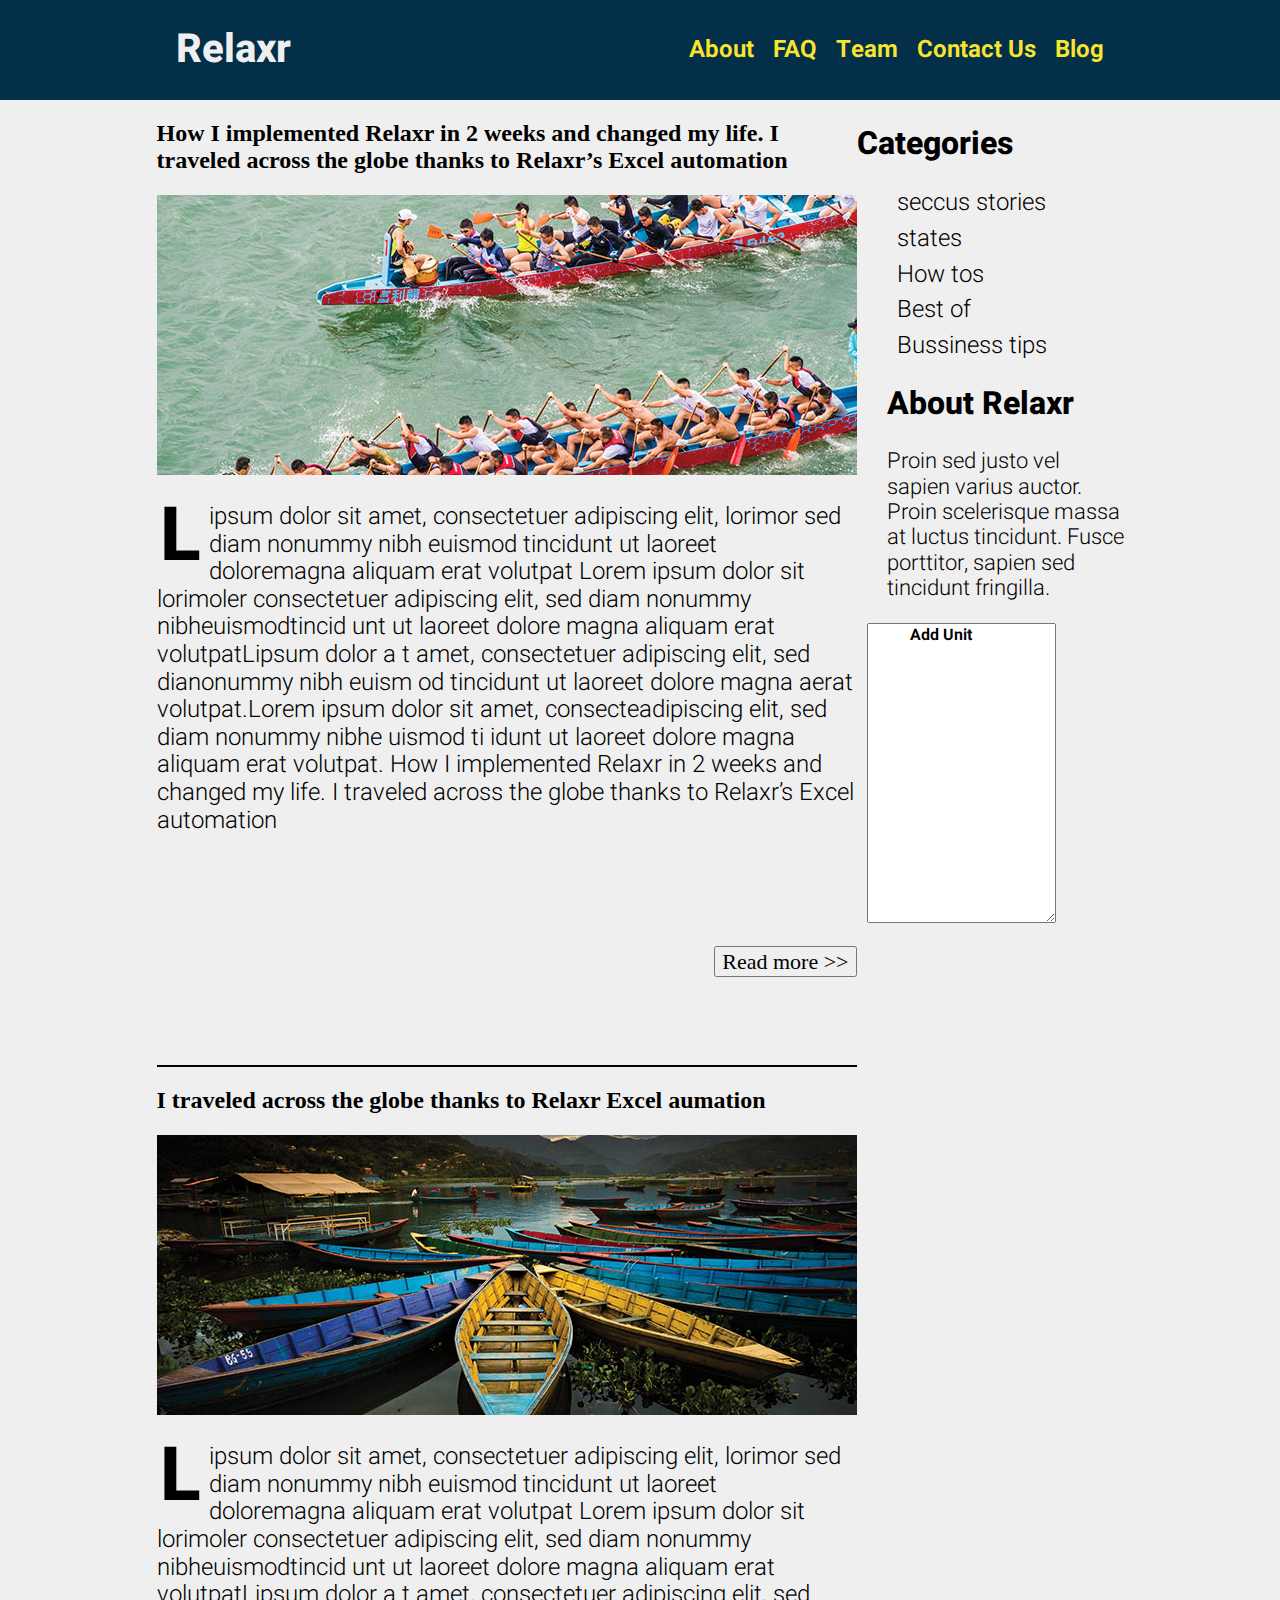
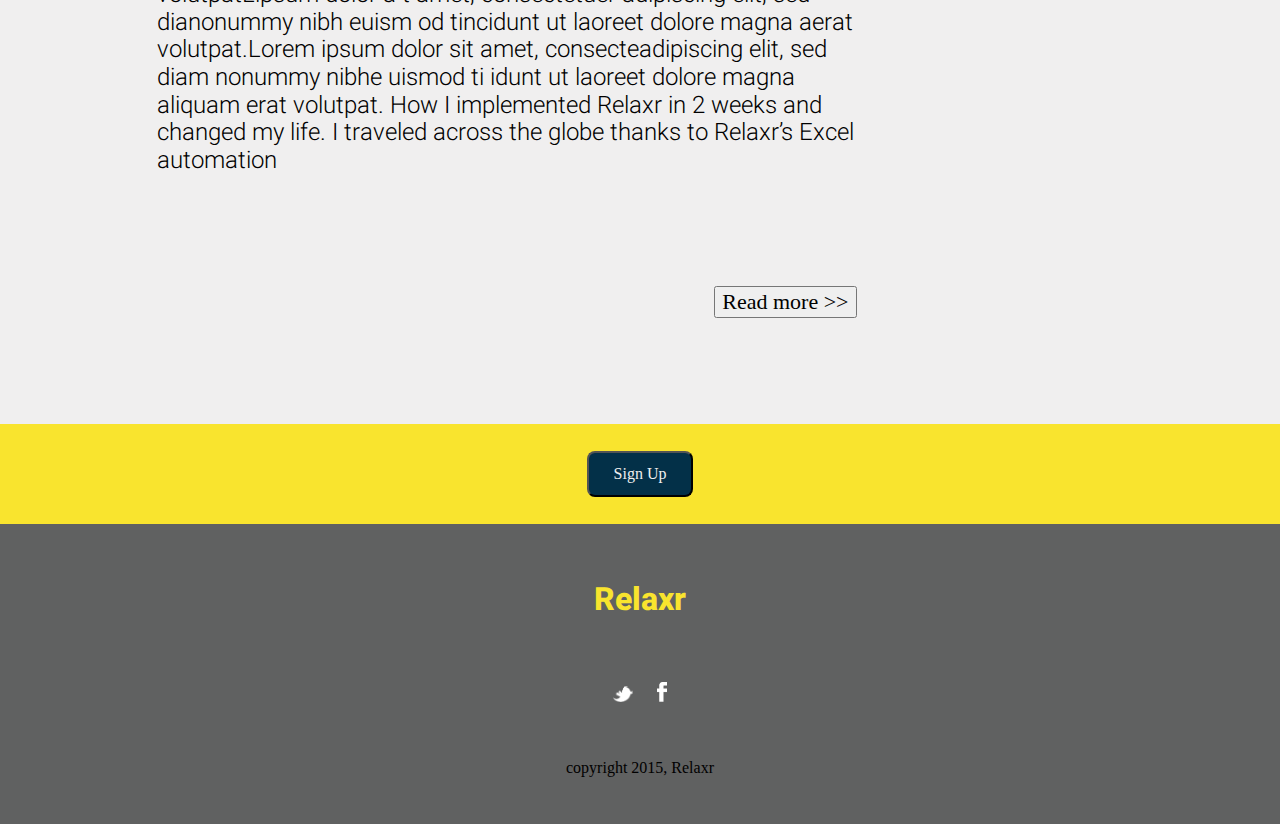
<file: mani-project3/index.html>
<!DOCTYPE html>
<html lang="en">
  <head>
    <meta charset="utf-8" />
    <meta name="viewport" content="width=device-width, initial-scale=1.0" />
    <meta name="description" content="Your description goes here" />
    <meta name="keywords" content="one, two, three" />

    <title>Blank Template</title>
    

    <!-- external CSS link -->
    <link rel="stylesheet" href="css/normalize.css" />
    <link rel="stylesheet" href="css/style.css" />
  </head>
  <body>
    <header>
     <div >
        <h1>Relaxr</h1>
      </div>
<div>
      <ul id="navtop">
        <li><a href=="#">About</a></li>
        <li><a href="#">FAQ</a></li>
        <li><a href="#">Team</a></li>
        <li><a href="#">Contact Us</a></li>
        <li><a href="#">Blog</a></li>
      </ul>
      </div>
    </header>
    
<div class="content-flex">
  <div class="main">
      <section class="sec1">
      <h2>How I implemented Relaxr in 2 weeks and changed my life.
  I traveled across the globe thanks to Relaxr’s Excel automation</h2>
      
        <img src="./images/blog-photo1.jpg" width="">
  
        <p class="first-letter">
          
          <span class="fcharacter">L</span>ipsum dolor sit amet, consectetuer adipiscing elit, lorimor
          sed diam nonummy nibh euismod tincidunt ut laoreet 
          doloremagna aliquam erat volutpat Lorem ipsum dolor sit lorimoler 
          consectetuer adipiscing elit, sed diam nonummy nibheuismodtincid
          unt ut laoreet dolore magna aliquam erat volutpatLipsum dolor a
          t amet, consectetuer adipiscing elit, sed dianonummy nibh euism
          od tincidunt ut laoreet dolore magna aerat volutpat.Lorem ipsum
          dolor sit amet, consecteadipiscing elit, sed diam nonummy nibhe
          uismod ti idunt ut laoreet dolore magna aliquam erat volutpat.
          How I implemented Relaxr in 2 weeks and changed my life.
  I traveled across the globe thanks to Relaxr’s Excel automation
        </p>
        <br>
        <br>
        <h6 class="rmore"><button type="button" onclick="myFunction()" ><< Read more </button></h6>
        <br>
        <br>
        <p id="hide" style="display: none;">sed diam nonummy nibh euismod tincidunt ut laoreetod tincidunt ut laoreet dolore magna aerat volutpat.Lorem ipsum
          dolor sit amet, consecteadipiscing elit, sed diam nonummy nibhe
          uismod ti idunt ut laoreet dolore magna aliquam erat volutpat.
          How I implemented Relaxr in 2 weeks and changed my life.
  I traveled across the globe thanks to Relaxr’s Excel automation </p>
      </section>
      

      <section>
        <h2>I traveled across the globe thanks to Relaxr Excel aumation</h2>
      
      
        <img src="./images/blog-photo2.jpg">
      
      
         <p class="first-letter">
          
          <span class="fcharacter">L</span>ipsum dolor sit amet, consectetuer adipiscing elit, lorimor
          sed diam nonummy nibh euismod tincidunt ut laoreet 
          doloremagna aliquam erat volutpat Lorem ipsum dolor sit lorimoler 
          consectetuer adipiscing elit, sed diam nonummy nibheuismodtincid
          unt ut laoreet dolore magna aliquam erat volutpatLipsum dolor a
          t amet, consectetuer adipiscing elit, sed dianonummy nibh euism
          od tincidunt ut laoreet dolore magna aerat volutpat.Lorem ipsum
          dolor sit amet, consecteadipiscing elit, sed diam nonummy nibhe
          uismod ti idunt ut laoreet dolore magna aliquam erat volutpat.
          How I implemented Relaxr in 2 weeks and changed my life.
  I traveled across the globe thanks to Relaxr’s Excel automation

  
        </p>
        <br>
        <br>
        <h6 class="rmore"> <button onclick="myFunction2()" ><< Read more </button></h6>
        <br>
        <br>
        <br>
         <p id="hidden" style="display: none;">sed diam nonummy nibh euismod tincidunt ut laoreetod tincidunt ut laoreet dolore magna aerat volutpat.Lorem ipsum
          dolor sit amet, consecteadipiscing elit, sed diam nonummy nibhe
          uismod ti idunt ut laoreet dolore magna aliquam erat volutpat.
          How I implemented Relaxr in 2 weeks and changed my life.
  I traveled across the globe thanks to Relaxr’s Excel automation </p>
      </section>
    
      
      </div>
      
      <div class="navbar">
        <section class="categories">
          <h2>Categories</h2>
          <ul>
        <li><a href="#">seccus stories</a></li>
        <li><a href="#">states</a></li>
        <li><a href="#">How tos</a></li>
        <li><a href="#">Best of</a></li>
        <li><a href="#">Bussiness tips</a></li>    
          </ul>
        </section>
        <section class="about-relax">
          <h2>About Relaxr</h2>
          <p>
         Proin sed justo vel <br>
         sapien varius auctor.<br>
         Proin scelerisque massa<br>
         at luctus tincidunt. Fusce<br> 
         porttitor, sapien sed<br>
        tincidunt fringilla.
              </p>
        </section>
        <section class="add-unit">
          <textarea name="comment" form="usrform">
          Add Unit
          </textarea>
        </section>


      </div>      

    </div>

    <footer>
      
      <button type="button">
        Sign Up
      </button>

    </footer>
    <section class="note">
      <div>
      <h2>Relaxr</h2>
      <div></div>
      <br>
      <br>
      <div>
      <a href="http://www.twitter.com"><img src="./images/twitter.png" width="20px"></a> 
      <a href="http://www.facebook.com"><img  src="./images/facebook.png"   id="face"></a>
       </div>
       <br>
       <br>
       <div>
         <p>copyright 2015, Relaxr</p>
       </div>
    </section>
    <script>
      function myFunction() {
        document.querySelector("#hide").style.display="block";
      }
      function myFunction2(){
        document.querySelector("#hidden").style.display="block";
      }
      
    </script>

  </body>
</html>
</file>
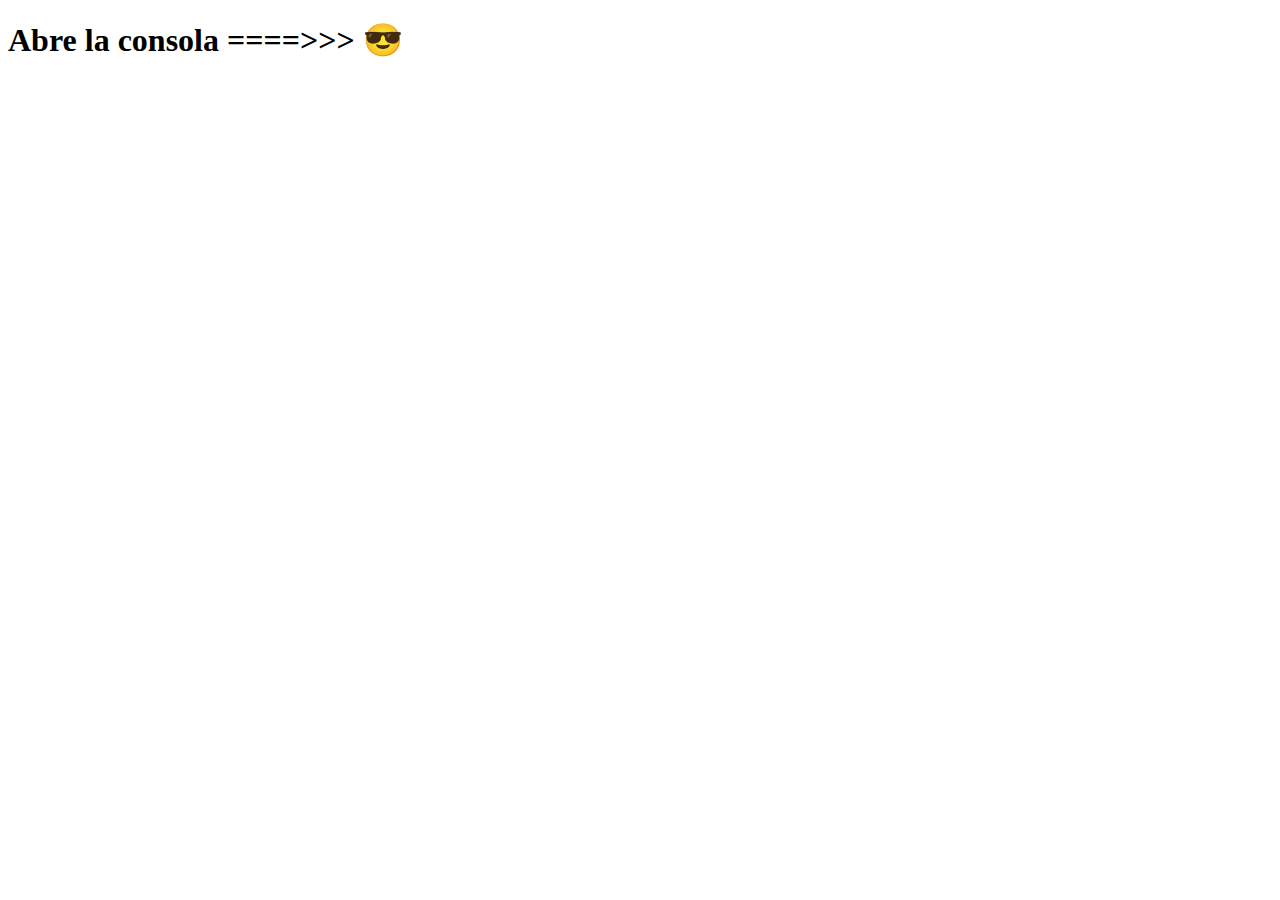
<file: mani-project5/index.html>
<!DOCTYPE html>
<html lang="en">
  <head>
    <meta charset="UTF-8" />
    <meta name="viewport" content="width=device-width, initial-scale=1.0" />
    <meta http-equiv="X-UA-Compatible" content="ie=edge" />
    <title>Documento</title>
    <script src="scripts/app.js"></script>
  </head>
  <body>
    <h1>Abre la consola ====>>> 😎</h1>
  </body>
</html>
</file>
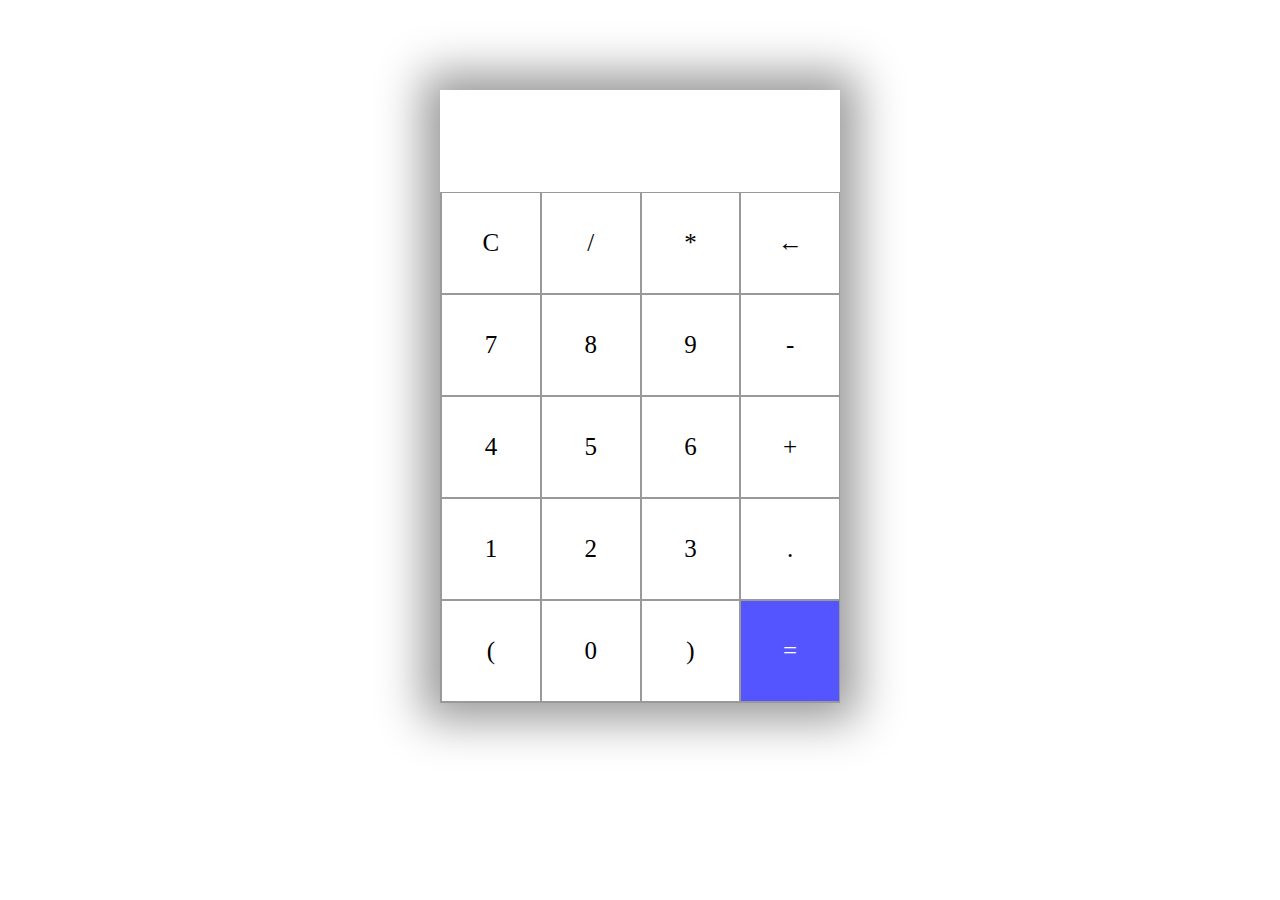
<file: mani-project10/calculator/index.html>
<!DOCTYPE html>
<html>
<head>
	<meta charset="utf-8">
	<meta name="viewport" content="width=device-width, initial-scale=1">
	<link rel="stylesheet" type="text/css" href="index.css">
	<title>my calculator</title>
</head>
<body>
  <div class="container">
  	<div id="display"></div>
  	<div class="buttons">
 <div class="button">C</div> 		
<div class="button">/</div>
<div class="button">*</div>
<div class="button">&larr;</div>
<div class="button">7</div>
<div class="button">8</div>
<div class="button">9</div>
<div class="button">-</div>
<div class="button">4</div>
<div class="button">5</div>
<div class="button">6</div>
<div class="button">+</div>
<div class="button">1</div>
<div class="button">2</div>
<div class="button">3</div>

<div class="button">.</div>
<div class="button">(</div>
<div class="button">0</div>
<div class="button">)</div>
<div id="equal" class="button">=</div>

  	</div>


  </div>
  <script src="index.js"></script>
</body>
</html>
</file>
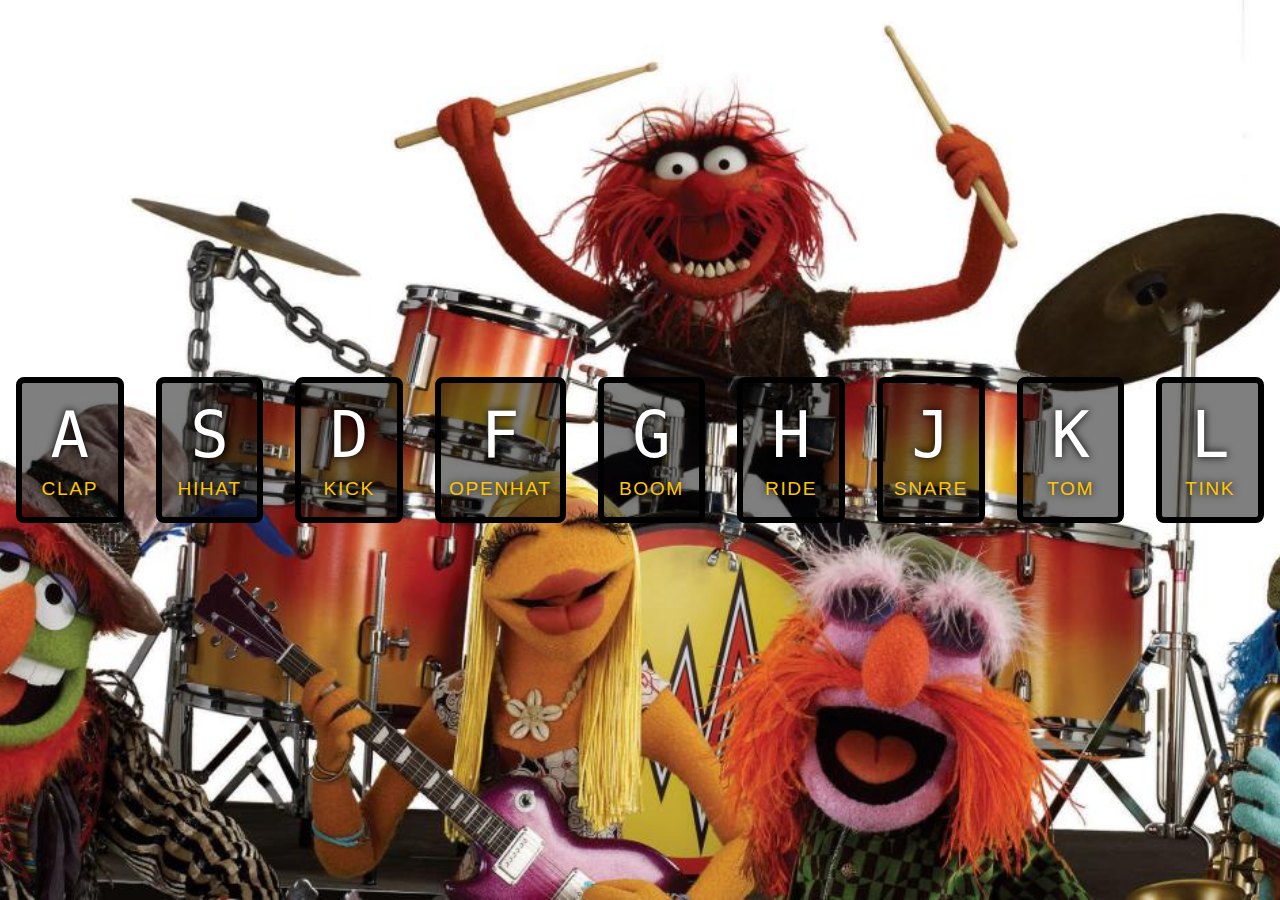
<file: mani-project7/starter-code/index.html>
<!DOCTYPE html>
<html lang="en">
  <head>
    <meta charset="UTF-8" />
    <title>Animal Drum Kit</title>
    <link rel="stylesheet" href="css/normalize.css" />
    <link rel="stylesheet" href="css/style.css" />
  </head>
  <body>
    <script src="./js/script.js"></script>
    <div class="keys">
      <div data-key="65" class="clap-key key">
        <kbd>A</kbd>
        <span>clap</span>
      </div>
      <div data-key="83" class="hihat-key key">
        <kbd>S</kbd>
        <span>hihat</span>
      </div>
      <div data-key="68" class="kick-key key">
        <kbd>D</kbd>
        <span>kick</span>
      </div>
      <div data-key="70" class="openhat-key key">
        <kbd>F</kbd>
        <span>openhat</span>
      </div>
      <div data-key="71" class="boom-key key">
        <kbd>G</kbd>
        <span>boom</span>
      </div>
      <div data-key="72" class="ride-key key">
        <kbd>H</kbd>
        <span>ride</span>
      </div>
      <div data-key="74" class="snare-key key">
        <kbd>J</kbd>
        <span>snare</span>
      </div>
      <div data-key="75" class="tom-key key">
        <kbd>K</kbd>
        <span>tom</span>
      </div>
      <div data-key="76" class="tink-key key">
        <kbd>L</kbd>
        <span>tink</span>
      </div>
    </div>

    <audio data-key="65" class="clap-sound" src="sounds/clap.wav"></audio>
    <audio data-key="83" class="hihat-sound" src="sounds/hihat.wav"></audio>
    <audio data-key="68" class="kick-sound" src="sounds/kick.wav"></audio>
    <audio data-key="70" class="openhat-sound" src="sounds/openhat.wav"></audio>
    <audio data-key="71" class="boom-sound" src="sounds/boom.wav"></audio>
    <audio data-key="72" class="ride-sound" src="sounds/ride.wav"></audio>
    <audio data-key="74" class="snare-sound" src="sounds/snare.wav"></audio>
    <audio data-key="75" class="tom-sound" src="sounds/tom.wav"></audio>
    <audio data-key="76" class="tink-sound" src="sounds/tink.wav"></audio>
  </body>
</html>
</file>
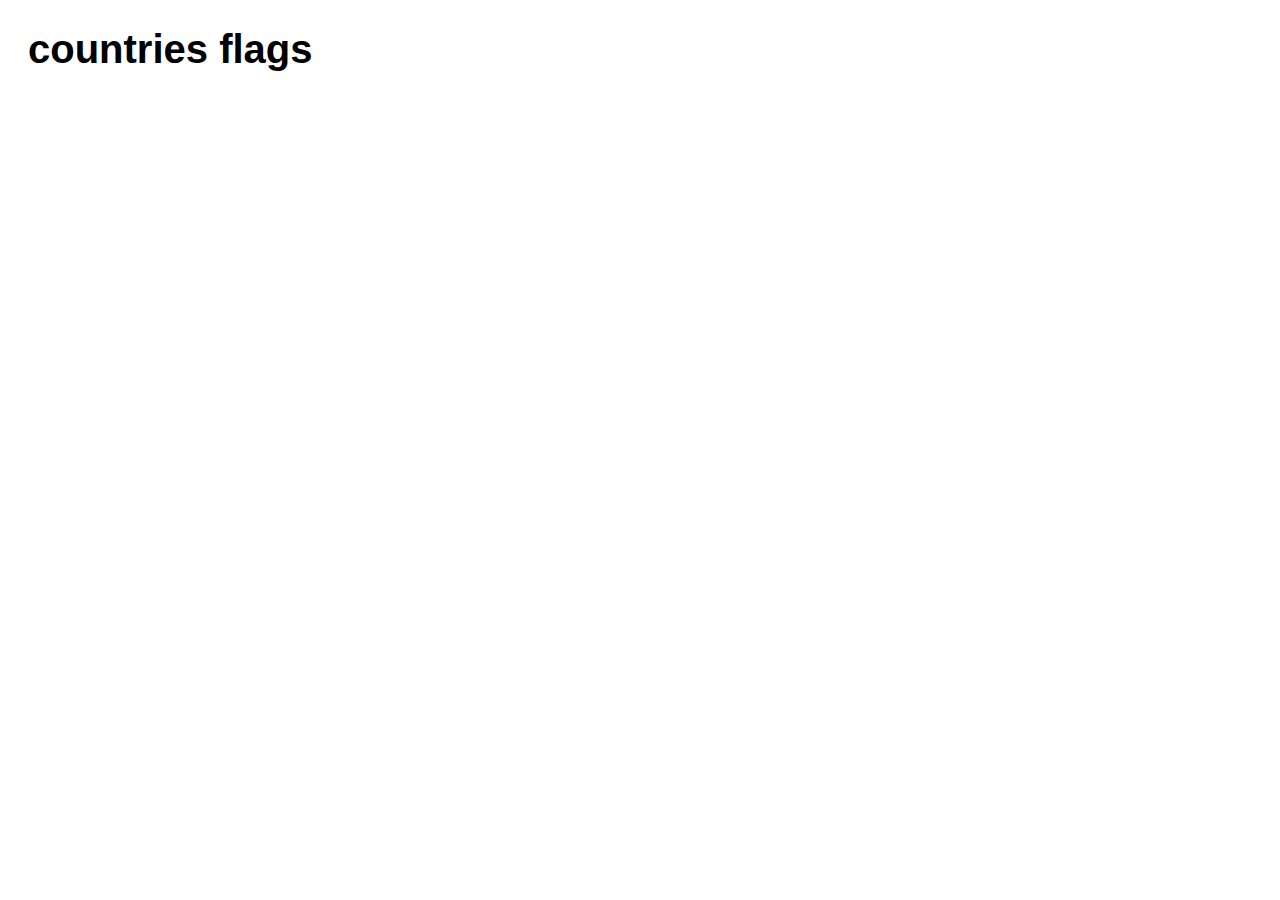
<file: mani-project8/starter-code/index.html>
<!DOCTYPE html>
<html lang="en">
  <head>
    <meta charset="UTF-8" />
    <meta name="viewport" content="width=device-width, initial-scale=1.0" />
    <meta http-equiv="X-UA-Compatible" content="ie=edge" />
    <title>Countries</title>
    <link rel="stylesheet" href="./styles/index.css" />
  </head>
  <body>
    <h1>countries flags</h1>
    <article id="js-countries" class="countries"></article>
    <script src="./scripts/app.js"></script>
  </body>
</html>
</file>
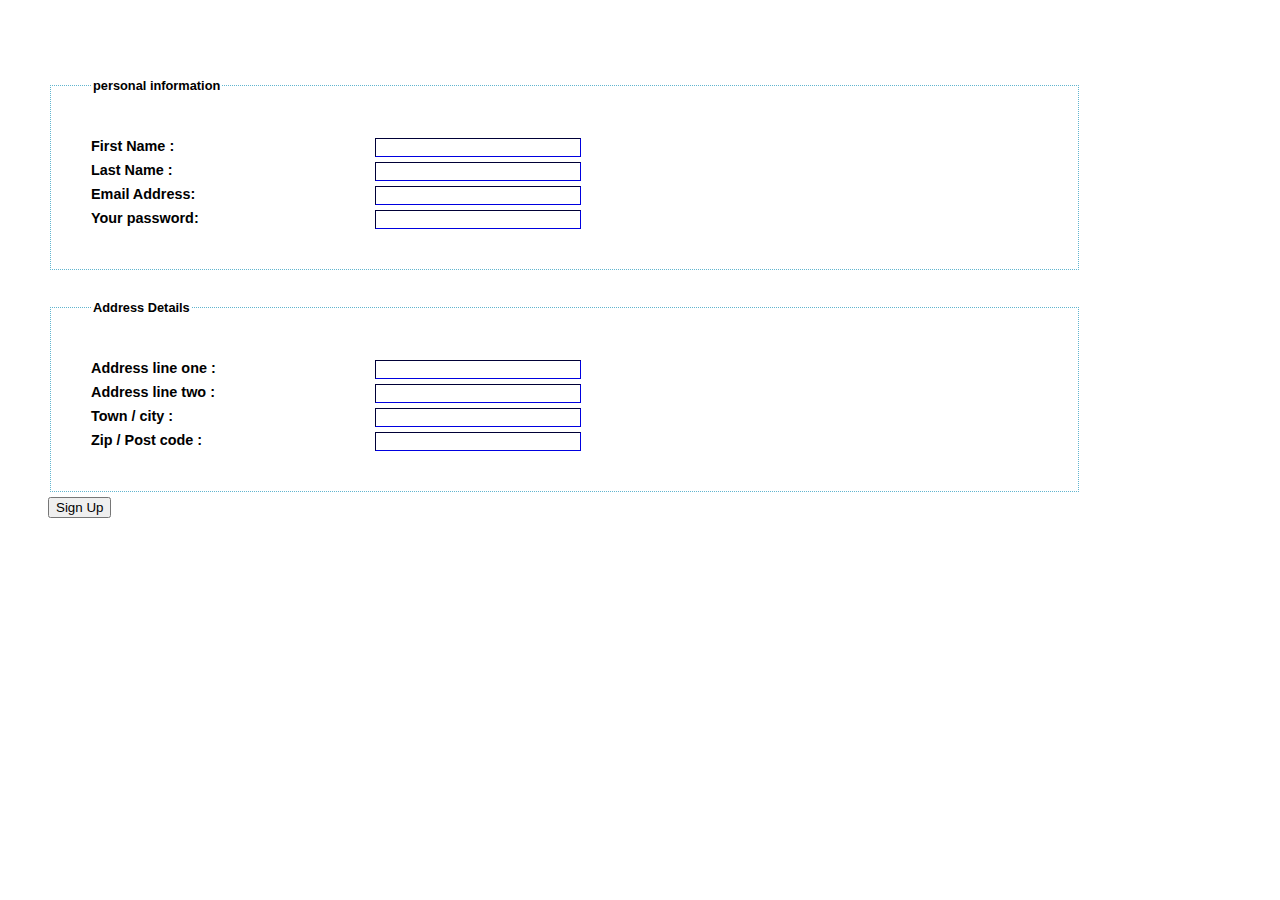
<file: mani-project1/form.html>
<!DOCTYPE html>
<html>
  <head>
    <meta charset="utf-8" />
    <meta name="viewport" content="width=device-width, initial-scale=1" />
    <link rel="stylesheet" href="style/form.css" />
    <style>
      body {
        background-color: white;
      }
    </style>
    <title></title>
  </head>
  <body style="background-color: white; color: black">
    <form
      method="post"
      action="fieldset.html"
      class="signup"
      style="background-color: white"
    >
      <fieldset style="background-color: white">
        <legend>personal information</legend>
        <p>
          <label for="firstname">First Name :</label>
          <input type="text" name="firstname" id="firstname" class="text" />
        </p>
        <p>
          <label for="lastname">Last Name : </label>
          <input type="text" name="lastname" id="lastname" class="text" />
        </p>
        <p>
          <label for="email">Email Address:</label>
          <input type="email" name="email" id="email" class="text" />
        </p>
        <p>
          <label for="password">Your password:</label>
          <input type="password" name="password" id="password" class="text" />
        </p>
      </fieldset>
      <fieldset style="background-color: white">
        <legend>Address Details</legend>
        <p>
          <label for="address1">Address line one : </label>
          <input type="text" name="address1" id="address1" class="text" />
        </p>
        <p>
          <label for="address2">Address line two : </label>
          <input type="text" name="address2" id="address2" class="text" />
        </p>
        <p>
          <label for="city">Town / city : </label>
          <input type="text" name="city" id="city" class="text" />
        </p>
        <p>
          <label for="zip">Zip / Post code : </label>
          <input type="text" name="zip" id="zip" class="text" />
        </p>
      </fieldset>
      <p>
        <input
          type="submit"
          name="btnsubmit"
          id="btnsubmit"
          value="Sign Up"
          class="btn"
          onclick="sUpFunction()"
        />
      </p>
    </form>

    <script>
      function sUpFunction() {
        alert("Thank you for joining us..");
      }
    </script>
  </body>
</html>
</file>
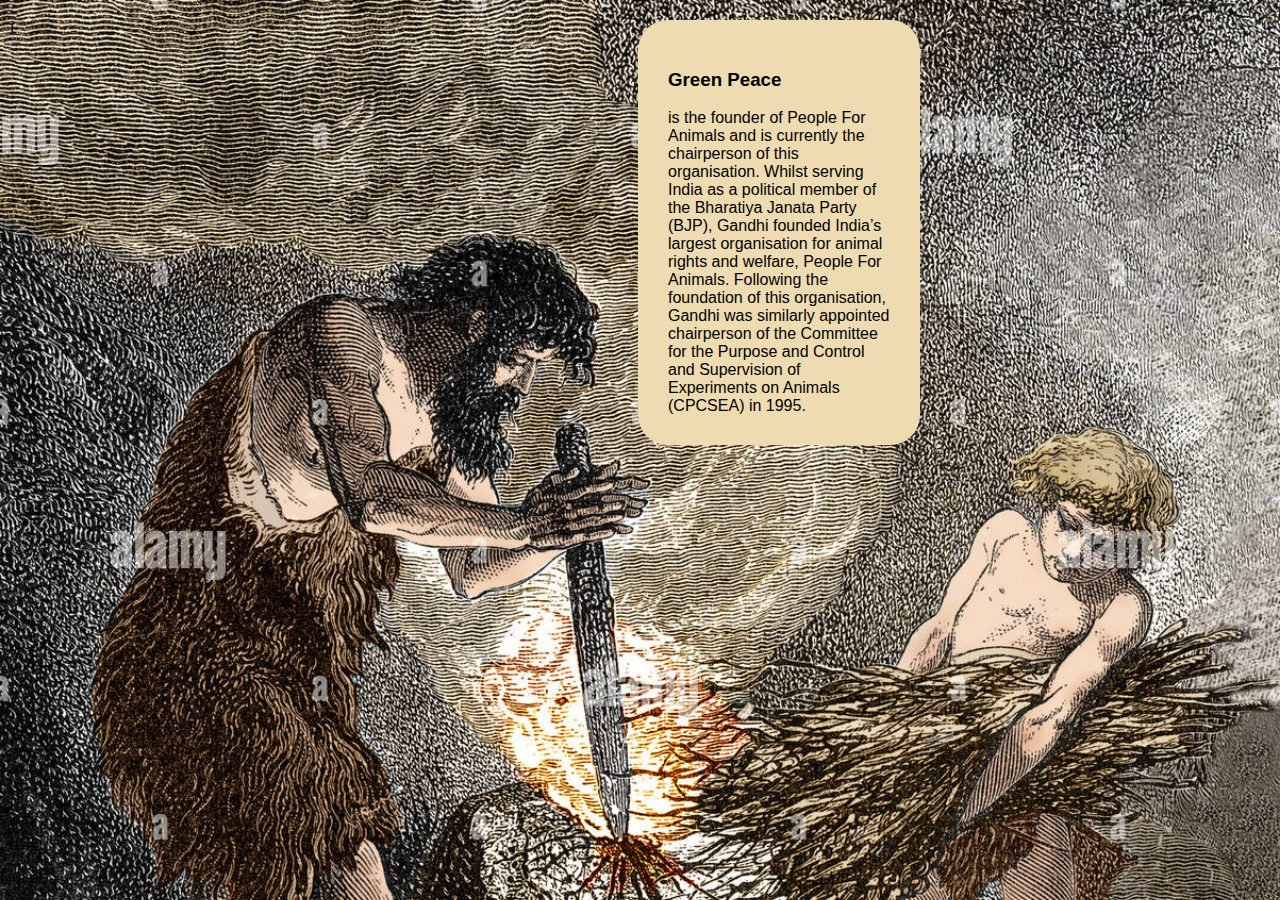
<file: mani-project1/history.html>
<!DOCTYPE html>
<html>
  <head>
    <meta charset="utf-8" />
    <meta name="viewport" content="width=device-width, initial-scale=1" />
    <link rel="stylesheet" href="./style/history.css" />
    <title></title>
  </head>
  <body
    style="background-image: url(./images/history.jpg); background-size: cover"
  >
    <h2></h2>
    <div class="history-container">
      <div class="item1" style="width: 630px">1</div>
      <div class="item2">
        <h3>Green Peace</h3>
        is the founder of People For Animals and is currently the chairperson of
        this organisation. Whilst serving India as a political member of the
        Bharatiya Janata Party (BJP), Gandhi founded India’s largest
        organisation for animal rights and welfare, People For Animals.
        Following the foundation of this organisation, Gandhi was similarly
        appointed chairperson of the Committee for the Purpose and Control and
        Supervision of Experiments on Animals (CPCSEA) in 1995.
      </div>
      <div class="item3"></div>
    </div>
  </body>
</html>
</file>
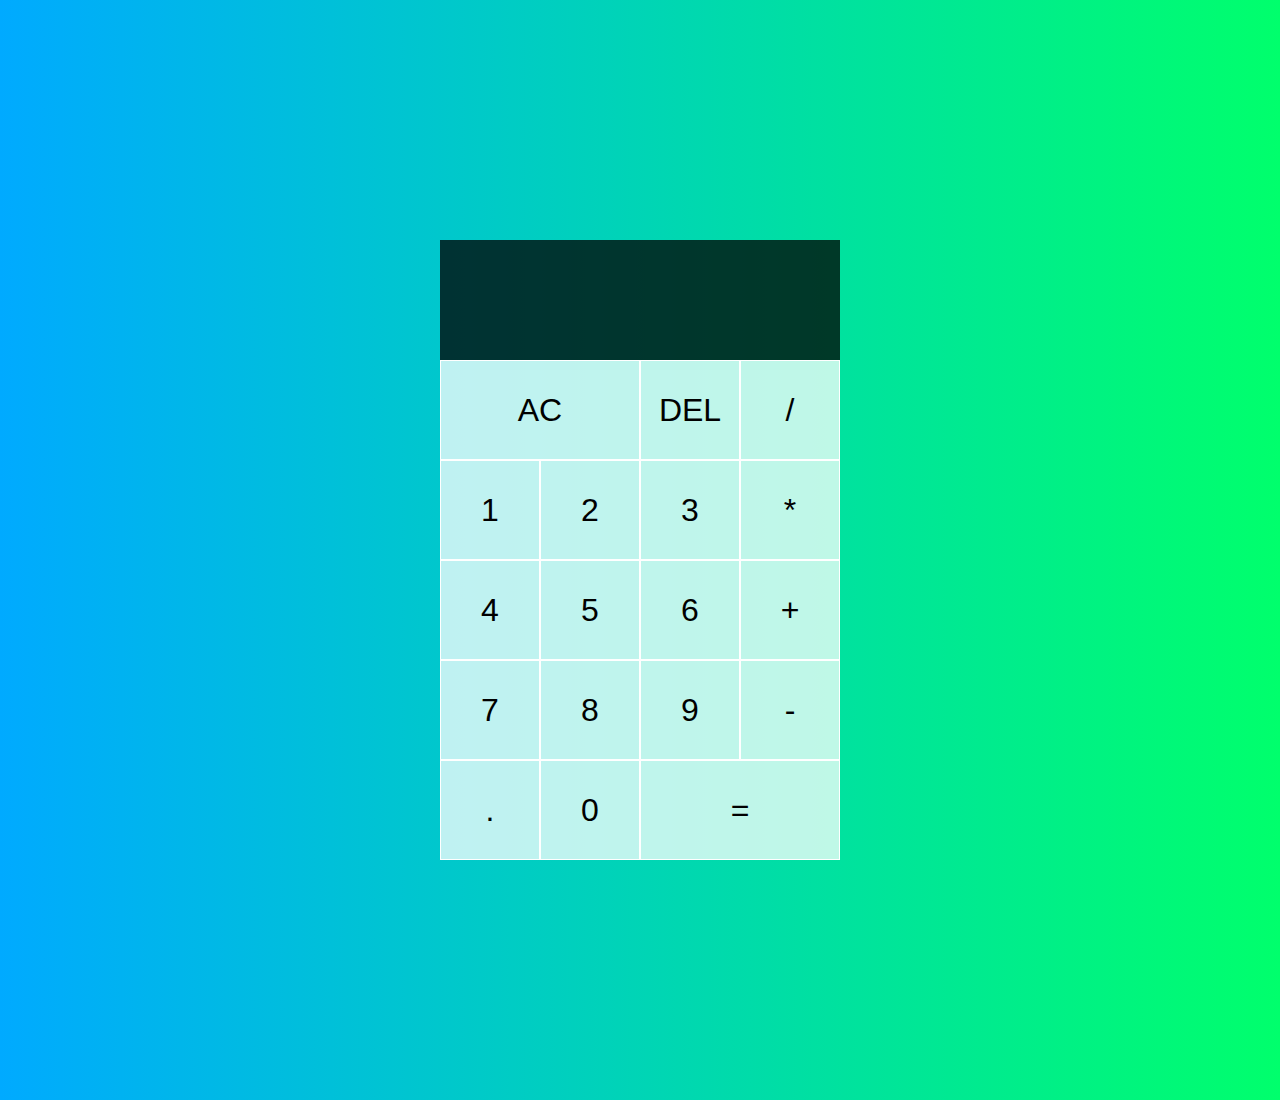
<file: mani-project9/index-tf.html>
<!DOCTYPE html>
<html>
<head>
  <meta charset="utf-8">
  <meta name="viewport" content="width=device-width, initial-scale=1">
  <title>calculator</title>
  <link rel="stylesheet" type="text/css" href="index.css">
  
</head>
<body>
 <div class="calculator-grid">
   <div class="output"> 
      <div data-previous-operand class="previous-operand"></div>
      <div data-current-operand class="current-operand"></div>
   </div>
    <button data-all-clear class="span-two">AC</button>
    <button data-delete>DEL</button>
    <button data-operation>/</button>
    <button data-number>1</button>
    <button data-number>2</button>
    <button data-number>3</button>
    <button data-operation>*</button>
    <button data-number>4</button>
    <button >5</button>
    <button data-number>6</button>
    <button data-operation>+</button>
    <button data-number>7</button>
    <button data-number>8</button>
    <button >9</button>
    <button data-operation>-</button>
    <button data-number>.</button>
    <button data-number>0</button>
    <button  data-equals class="span-two">=</button>


 

 </div>
  <script  src="./js/index.js"></script>

</body>
</html>
</file>
<file: mani-project3/css/style.css>
* {
  box-sizing: border-box;
}

@font-face {
  font-family: extra;
  src: url("../font/Heebo-ExtraBold.ttf");
}
@font-face {
  font-family: semi;
  src: url("../font/Heebo-SemiBold.ttf");
}
@font-face {
  font-family: light;
  src: url("../font/Heebo-Light.ttf");
}
body {
  background-color: #f0efef;
}
header {
  display: flex;
  justify-content: space-around;
  background-color: #033048;
  align-items: center;
}
header h1 {
  color: #f0efef;
  font-size: 40px;
  font-family: extra;
}
header #navtop {
  list-style-type: none;
}
#navtop li {
  display: inline-block;
<<<<<<< HEAD

  margin-left: 20px;
=======
}
#navtop li:not(:last-child) {
  margin-right: 10px;
>>>>>>> e859397781fe5f1853de7b1eecc0967d1f3e2012
}
#navtop li a:link,
ul li a:visited {
  color: #f9e42e;
  background-color: transparent;
  text-decoration: none;
  padding-left: 5px;
  font-family: semi;
  font-size: 24px;
}
#navtop li a:hover {
  font-weight: bold;
}
.content-flex {
  display: flex;

  justify-content: center;
}
.main {
  width: 700px;
}
.main p {
  font-family: light;
  font-size: 24px;
}
.main .fcharacter {
  float: left;
  font-family: extra;
  font-size: 75px;
  line-height: 60px;
  padding-top: 4px;
  padding-right: 8px;
  padding-left: 3px;
}
.content-flex .sec1 {
  border-bottom: 2px solid black;
}
footer {
  background-color: #f9e42e;
  height: 100px;
  display: flex;
  justify-content: center;
  align-items: center;
}
footer button {
  background-color: #033048;
  padding: 12px 25px;
  color: #f0efef;
  order: 5;
  border-radius: 8px;
}
.note {
  display: flex;
  align-items: center;
  justify-content: center;

  height: 300px;
  background-color: #606161;
  text-align: center;
}
.note h2 {
  color: #f9e42e;
  font-family: extra;
  font-size: 32px;
}

.navbar h2 {
  font-family: extra;
  font-size: 32px;
}

.navbar ul {
  list-style-type: none;
  width: 200px;
}

.navbar li {
  margin-bottom: 8px;
}
.navbar li a:link,
.navbar li a:visited {
  text-decoration: none;
  color: black;
  font-family: light;
  font-size: 24px;
}
.navbar li a:hover {
  font-weight: bold;
}
.about-relax {
  margin-left: 30px;
  font-family: light;
  font-size: 22px;
}

.add-unit {
  margin-left: 10px;
}
.add-unit textarea {
  height: 300px;
  font-size: 32;
  font-family: semi;
}
.add-unit h2 {
  text-align: center;
  padding: 5px;
}
#face {
  margin-left: 20px;
  width: 10px;
  height: 20px;
}

.rmore {
  direction: rtl;
  font-size: 22px;
}
.rmore a {
  text-decoration: none;
  color: #606161;
  font-size: 22px;
}
</file>
<file: mani-project10/calculator/index.css>
.container {
	max-width: 400px;
	margin: 10vh auto 0 auto;
	box-shadow: 0px 0px 43px 17px rgba(153, 153, 153, 1);
}
#display {
	text-align: right;
	height: 70px;
	line-height: 70px;
	padding: 16px 8px;
	font-size: 25px;

}

.buttons{
	display: grid;
	border-bottom: 1px solid #999;
	border-left: 1px solid #999;
	grid-template-columns: 1fr 1fr 1fr 1fr;

}
.buttons > div {
	border-top: 1px solid #999;
	border-right : 1px solid #999;
}
.button {
	border:  0.5px solid #999;
	line-height :100px;
	text-align: center;
	font-size: 25px;
	cursor: pointer;
}
#equal {
	background-color: #5555ff;
	color: white;
}
.button:hover {
	background-color: #323330;
	color: white;
	transition: 0.5s ease-in-out;
}
</file>
<file: mani-project7/starter-code/css/style.css>
* {
  box-sizing: border-box;
}
body {
  margin: 0;
  padding: 0;
  font-family: sans-serif;
  position: relative;
  font-size: 10px;
}

body:before {
  content: "";
  position: absolute;
  top: 0;
  left: 0;
  right: 0;
  bottom: 0;
  background: url(../images/animal.jpg) bottom center;
  background-size: cover;
  z-index: -1;
}

.keys {
  display: flex;
  flex: 1;
  min-height: 100vh;
  align-items: center;
  justify-content: center;
}

.key {
  border: 0.4rem solid black;
  border-radius: 0.5rem;
  margin: 1rem;
  font-size: 1.5rem;
  padding: 1rem 0.5rem;
  transition: all 0.07s ease;
  width: 10rem;
  text-align: center;
  color: white;
  background: rgba(0, 0, 0, 0.5);
  text-shadow: 0 0 0.5rem black;
}

.key.is-playing {
  transform: scale(1.1);
  border-color: #ffc600;
  box-shadow: 0 0 1rem #ffc600;
}

.key kbd {
  display: block;
  font-size: 4rem;
}

.key span {
  font-size: 1.2rem;
  text-transform: uppercase;
  letter-spacing: 0.1rem;
  color: #ffc600;
}

.playing {
  transform: scale(1.1);
  border-color: #ffc600;
  box-shadow: 0 0 1rem #ffc600;
}
</file>
<file: mani-project1/style/form.css>
h1{
  font 1.2em Arial,helvetica , sans-serif;
}
form{
  padding: 40px;
  
}
.signup input.text{
  color: #00008b;
  border: 1px inset #00008b;
  width: 200px;
}
form input.button {
  color: #00008b;
  background-color: #add8e6;
  border: 1px outset #00008b;
}
form p {
  clear:left;
  margin: 0;
  padding: 0;
  padding-top: 5px;
}
form p label{
  float: left;
  width: 30%;
  font: bold 0.9em Arial, helvetica , sans-serif;
}
fieldset{
  border: 1px dotted #61b5cf;
  margin-top: 30px;
  padding: 40px;
  width: 80%;
  ;
  
   
  
}
legend{
  font:bold 0.8em Arial , helvetica , sans-serif;
}
</file>
<file: mani-project1/style/history.css>
.history-container {
  display: grid;
  grid-template-columns: auto auto auto;
  justify-content: space-between;
}

.history-container .item2 {
  background-color: #efdbb1;
  width: 35%;
  padding: 30px;
  border-radius: 30px;
  font-family: hevetica, sans-serif;
}
</file>
<file: mani-project9/index.css>
* , *::before , *::after{
	box-sizing: border-box;
	font-family: Gotham Rounded,sans-serif;
	font-weight: normal;

}

body {
	padding: 100px;
	margin: 0;
	background: linear-gradient(to right, #00aaff , #00ff6c);
}

.calculator-grid {
	display: grid;
	justify-content: center;
	align-content: center;
	min-height: 100vh;
	grid-template-columns: repeat(4,100px);
	grid-template-rows: minmax(120px, auto) repeat(5,100px);

}
.calculator-grid > button {
	cursor: pointer;
	font-size: 2rem;
	border: 1px solid white;
	outline: none;
	background-color: rgba(255, 255, 255, .75);
}

.calculator-grid >button:hover {
	background-color: rgba(255, 255, 255, .9);
}
.span-two {
	grid-column: span 2;
}

.output {
	grid-column:1/-1 ;
	background-color: rgba(0, 0, 0, .75);
	display: flex;
	align-items: flex-end;
	justify-content: space-around;
	flex-direction: column;
	padding: 10px;
	word-wrap: break-word;
	word-break: break-all;
}

.output .previous-operand {
	color: rgba(255, 255, 255, .75);
	font-size: 1.5rem;


}
.output .current-operand {
	color: white;
	font-size: 2.5rem;
	

}
</file>
<file: mani-project8/starter-code/styles/index.css>
@import url(./normalize.css);
@import url(./main.css);
</file>
